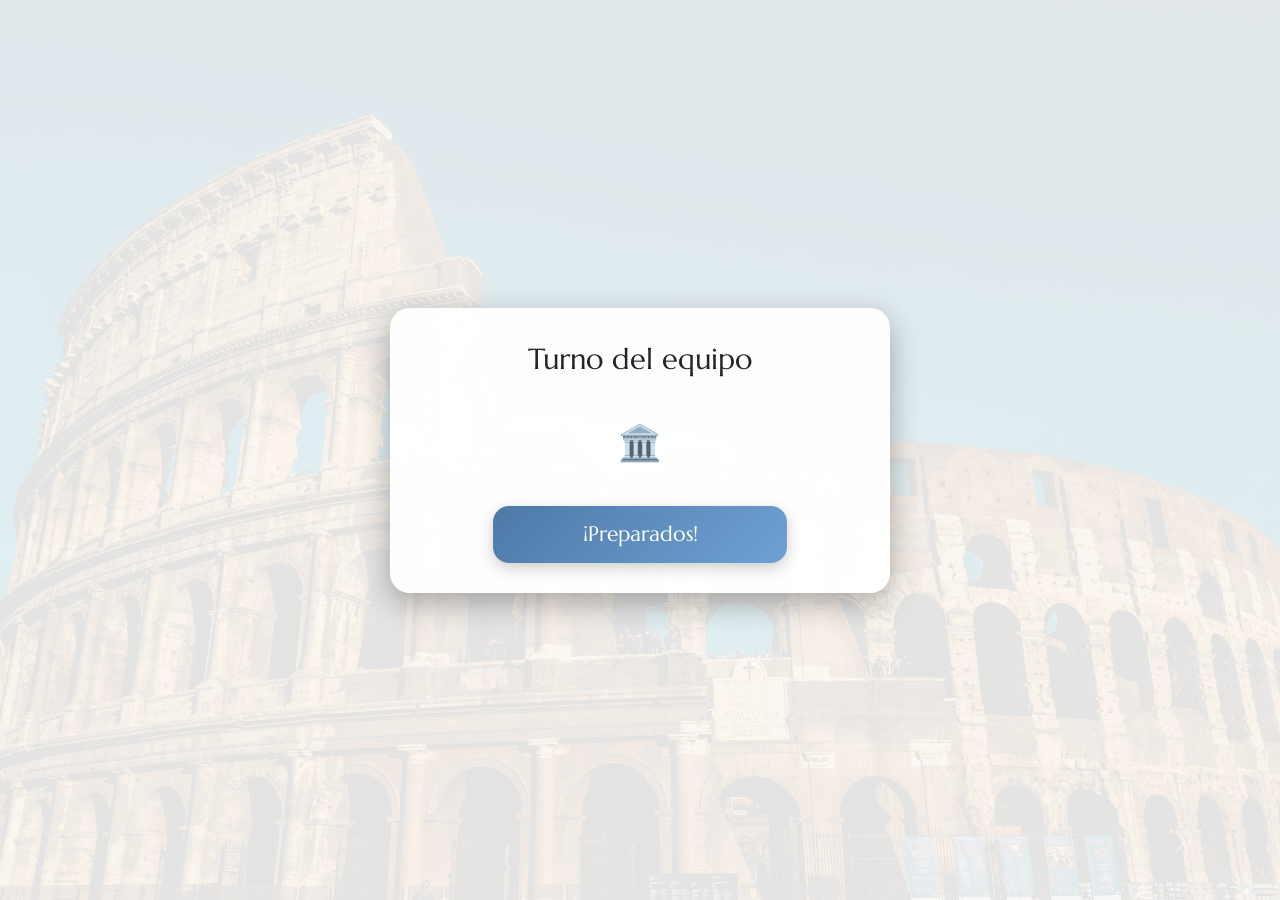
<file: quiz.html>
<!doctype html>
<html lang="es">
  <head>
    <meta charset="utf-8" />
    <meta name="viewport" content="width=device-width, initial-scale=1.0" />
    <title>Idus de Marzo · Cuestionario</title>
    <link rel="icon" type="image/png" href="/favicon.png" />
    <link
      href="https://fonts.googleapis.com/css2?family=Marcellus&family=Marcellus+SC&display=swap"
      rel="stylesheet"
    />
    <link href="/css/bootstrap.min.css" rel="stylesheet" />
    <link href="/css/styles.css" rel="stylesheet" />
  </head>

  <body>
    <header class="d-none">
      <h1>Cuestionario de los Idus de Marzo</h1>
    </header>

    <article id="get-ready" class="get-ready">
      <section>
        <p id="team-turn-text" class="team-turn-text">Turno del equipo</p>

        <p id="team-name" class="team-name">Nombre del equipo</p>

        <button id="team-ready-btn" class="btn btn-primary team-ready-btn">
          ¡Preparados!
        </button>
      </section>
    </article>

    <article id="quiz" class="quiz">
      <section class="category all-caps">
        <p id="category" class="m-1">Categoría</p>
      </section>

      <section class="question">
        <p id="question" class="col-8">¿Aquí va una pregunta?</p>
      </section>

      <section id="answers" class="answers">
        <button id="option-a" class="btn btn-primary col-10">Opción A</button>

        <button id="option-b" class="btn btn-secondary col-10">Opción B</button>

        <button id="option-c" class="btn btn-success col-10">Opción C</button>

        <button id="option-d" class="btn btn-danger col-10">Opción D</button>
      </section>
    </article>

    <article id="check-answer" class="check-answer">
      <section>
        <p id="answer-correctness" class="answer-correctness all-caps">
          <span>Incorrecto</span>
        </p>

        <p>
          La respuesta correcta es:
          <span id="correct-answer" class="correct-answer"> respuesta </span>
        </p>

        <button id="pass-turn-btn" class="btn btn-primary pass-turn-btn">
          Pasa el Turno
        </button>
      </section>
    </article>

    <script src="/js/bootstrap.min.js"></script>

    <script src="/js/game-engine.js"></script>
    <script src="/js/ui.js"></script>
    <script src="/js/state-machine.js"></script>
    <script src="/js/machine-states.js"></script>
    <script src="/js/game-controller.js"></script>
    <script src="/js/quiz.js"></script>
  </body>
</html>
</file>
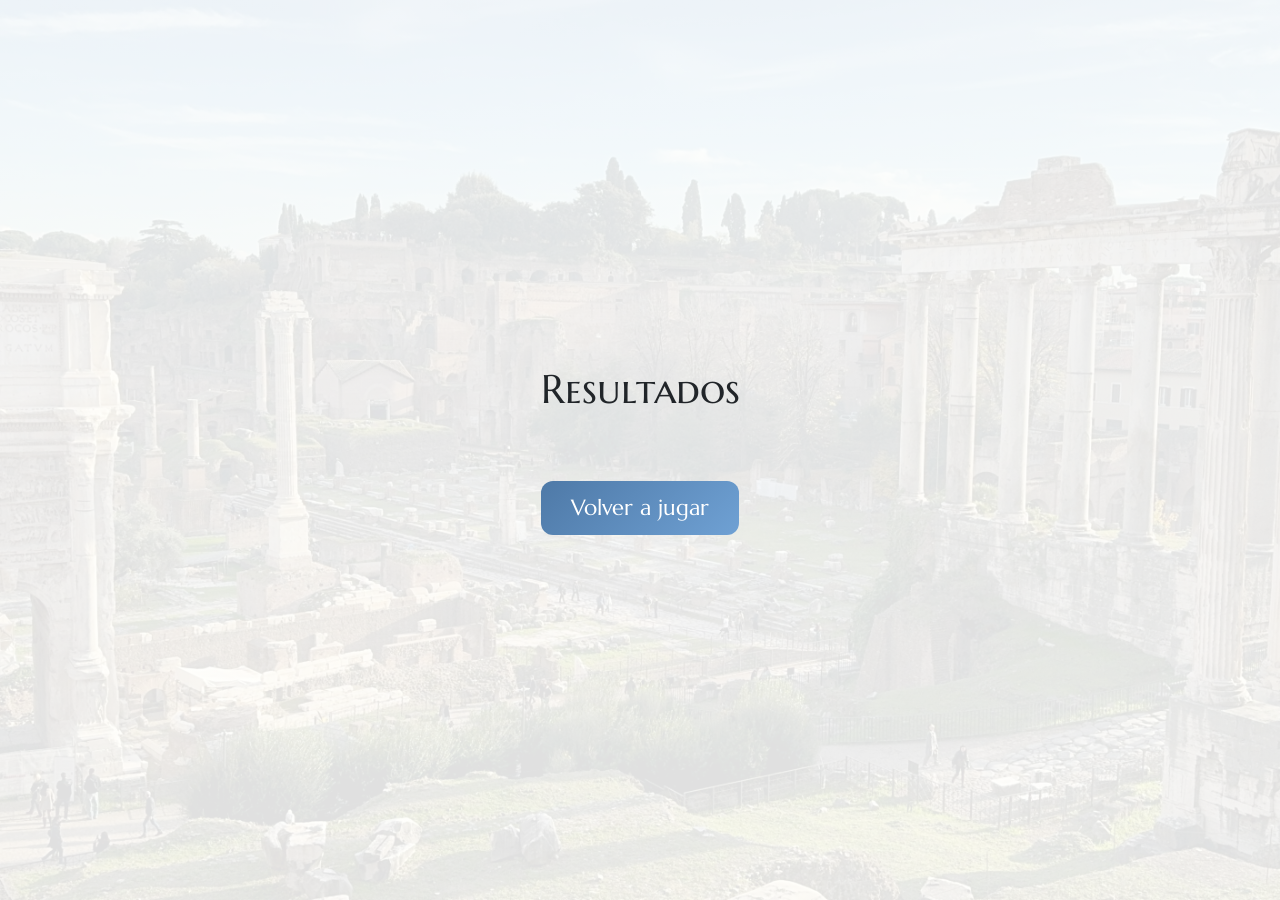
<file: results.html>
<!doctype html>
<html lang="es">
  <head>
    <meta charset="utf-8" />
    <meta name="viewport" content="width=device-width, initial-scale=1.0" />
    <title>Resultados · Cuestionario</title>
    <link rel="icon" type="image/png" href="favicon.png" />
    <link
      href="https://fonts.googleapis.com/css2?family=Marcellus&family=Marcellus+SC&display=swap"
      rel="stylesheet"
    />
    <link href="/css/bootstrap.min.css" rel="stylesheet" />
    <link href="/css/styles.css" rel="stylesheet" />
  </head>
  <body>
    <main class="results-container">
      <header>
        <h1 class="all-caps">Resultados</h1>
      </header>
      <article id="results" class="active"></article>
      <footer>
        <button id="restart-btn">Volver a jugar</button>
      </footer>
    </main>
    <script src="/js/bootstrap.min.js"></script>
    <script src="/js/results.js"></script>
  </body>
</html>
</file>
<file: css/styles.css>
:root {
  --btn-gradient-1: linear-gradient(135deg, #4e79a7, #6fa1d4);
  --btn-gradient-2: linear-gradient(135deg, #f28e2b, #f5b75c);
  --btn-gradient-3: linear-gradient(135deg, #e15759, #f28c8e);
  --btn-gradient-4: linear-gradient(135deg, #76b7b2, #98d8d3);
  --btn-text-color: #ffffff;
  --btn-border-radius: 16px;
  --btn-font-size: 1.3rem;
  --btn-aswers-font-size: 2.2rem;
  --card-bg: rgba(255, 255, 255, 0.95);
  --card-radius: 20px;
  --card-shadow: 0 10px 30px rgba(0, 0, 0, 0.3);
  --team-color: #4e79a7;
  --background-color: #f0f2f5;
  --text-color: #333333;
}

.all-caps {
  font-family: "Marcellus SC", "Segoe UI", Roboto, sans-serif;
}

html,
body {
  margin: 0;
  padding: 0;
  width: 100vw;
  height: 100vh;
  font-family: "Marcellus", "Segoe UI", Roboto, sans-serif;
  background-color: var(--background-color);
  box-sizing: border-box;
}

article {
  opacity: 0;
  transform: scale(0.95);
  transition:
    opacity 0.4s ease,
    transform 0.4s ease;
  display: none;
  pointer-events: none;
}

article.active {
  display: flex;
  opacity: 1;
  transform: scale(1);
  justify-content: center;
  align-items: center;
  pointer-events: auto;
}

.quiz {
  display: flex;
  flex-direction: column;
  width: 100vw;
  height: 100vh;
}

.category {
  width: 100vw;
  min-height: 10vh;
  max-height: 10vh;
  display: flex;
  align-items: center;
  justify-content: center;
  background-color: var(--background-color);
  font-size: 1.5rem;
  text-align: center;
}

.question {
  width: 100vw;
  min-height: 50vh;
  max-height: 50vh;
  display: flex;
  align-items: center;
  justify-content: center;
  background-color: #e9ecef;
  font-size: 2.6rem;
  text-align: center;
  position: relative;
  overflow: hidden;
}

.question p {
  position: relative;
  z-index: 1;
}

.answers {
  width: 100vw;
  min-height: 40vh;
  max-height: 40vh;
  display: grid;
  grid-template-columns: 1fr 1fr;
  grid-template-rows: 1fr 1fr;
  gap: 15px;
  padding: 15px;
  box-sizing: border-box;
}

.answers button {
  width: 100%;
  height: 100%;
  font-size: var(--btn-aswers-font-size);
  border-radius: var(--btn-border-radius);
  color: var(--btn-text-color);
  border: none;
  transition:
    transform 0.1s,
    filter 0.2s;
  box-shadow: 0 5px 15px rgba(0, 0, 0, 0.2);
  cursor: pointer;
}

#option-a {
  background: var(--btn-gradient-1);
}
#option-b {
  background: var(--btn-gradient-2);
}
#option-c {
  background: var(--btn-gradient-3);
}
#option-d {
  background: var(--btn-gradient-4);
}

.answers button:hover {
  filter: brightness(1.1);
}
.answers button:active {
  transform: scale(0.97);
  filter: brightness(0.95);
}

.get-ready,
.check-answer {
  position: fixed;
  top: 0;
  left: 0;
  width: 100vw;
  height: 100vh;
  display: flex;
  justify-content: center;
  align-items: center;
  z-index: 999;
  padding: 20px;
  box-sizing: border-box;
}

.get-ready {
  background:
    linear-gradient(rgba(255, 255, 255, 0.88), rgba(255, 255, 255, 0.88)),
    url("/images/pexels-chaitaastic-1797161.jpg");
  background-size: cover;
  background-position: center;
  background-repeat: no-repeat;
}

.get-ready > section,
.check-answer > section {
  background-color: var(--card-bg);
  padding: 30px 40px;
  border-radius: var(--card-radius);
  box-shadow: var(--card-shadow);
  max-width: 500px;
  width: 100%;
  display: flex;
  flex-direction: column;
  align-items: center;
  gap: 20px;
  animation: fadeIn 0.5s ease forwards;
}

@keyframes fadeIn {
  from {
    opacity: 0;
    transform: scale(0.95);
  }
  to {
    opacity: 1;
    transform: scale(1);
  }
}

.team-turn-text {
  font-size: 1.8rem;
  font-weight: 500;
}

.team-name {
  font-size: 2.2rem;
  font-weight: 700;
  color: var(--team-color);
}

.team-ready-btn,
.pass-turn-btn {
  background: var(--btn-gradient-1);
  color: var(--btn-text-color);
  border-radius: var(--btn-border-radius);
  font-size: var(--btn-font-size);
  padding: 0.8rem 2rem;
  width: 70%;
  transition:
    transform 0.1s,
    filter 0.2s;
  border: none;
  box-shadow: 0 5px 15px rgba(0, 0, 0, 0.2);
}

.team-ready-btn:hover,
.pass-turn-btn:hover {
  filter: brightness(1.1);
}
.team-ready-btn:active,
.pass-turn-btn:active {
  transform: scale(0.97);
  filter: brightness(0.95);
}

.check-answer .answer-correctness {
  font-size: 3rem;
  font-weight: 700;
  margin-bottom: 10px;
}

.answer-correct {
  color: #28a745;
}
.answer-wrong {
  color: #dc3545;
}

.check-answer p {
  font-size: 1rem;
}
.check-answer .correct-answer {
  font-weight: 700;
  color: inherit;
}

.results-container {
  height: 100vh;
  display: flex;
  flex-direction: column;
  align-items: center;
  justify-content: center;
  gap: 30px;
  background:
    linear-gradient(rgba(255, 255, 255, 0.88), rgba(255, 255, 255, 0.88)),
    url("/images/andrew-mol-rBInsYgAEMw-unsplash.jpg");
  background-size: cover;
  background-position: center;
  background-repeat: no-repeat;
}

#results {
  display: flex;
  flex-direction: column;
  gap: 15px;
  width: 800px;
}

.result-card {
  display: flex;
  justify-content: space-between;
  align-items: center;

  padding: 20px 30px;
  border-radius: 12px;
  background: white;
  box-shadow: 0 5px 15px rgba(0, 0, 0, 0.2);

  font-size: 1.5rem;
}

.result-card span {
  display: inline-block;
}

.position {
  font-weight: bold;
  width: 40px;
  text-align: center;
}

.team {
  flex: 1;
  text-align: left;
  min-width: 500px;
  margin-left: 20px;
  margin-right: 20px;
  font-weight: 600;
}

.score {
  font-weight: bold;
  text-align: right;
  width: 60px;
}

#restart-btn {
  font-size: 1.4rem;
  padding: 10px 30px;
  border-radius: 12px;
  border: none;
  background: var(--btn-gradient-1);
  color: white;
  cursor: pointer;
}
</file>
